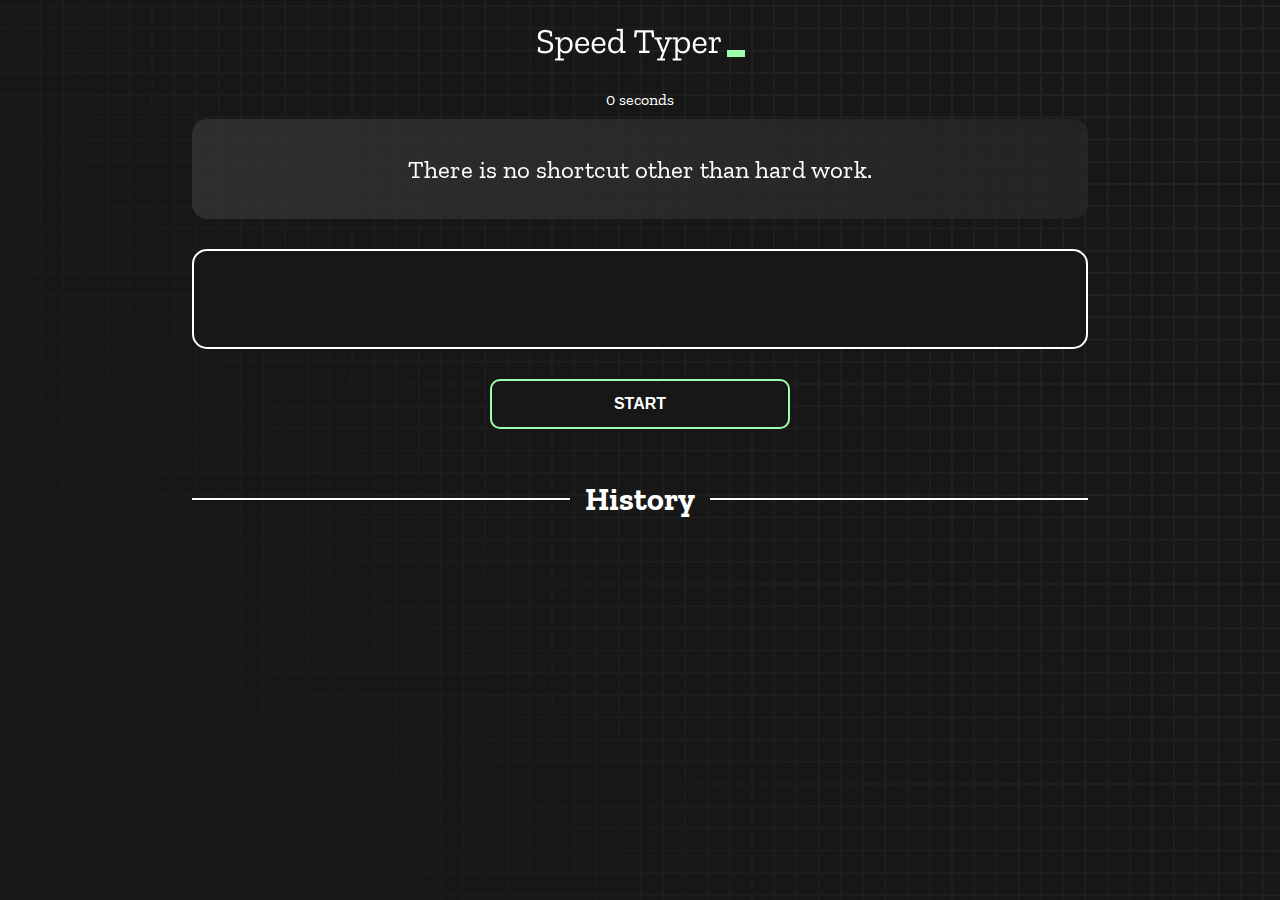
<file: SpeedMonstar/index.html>
<!DOCTYPE html>
<html lang="en">
  <head>
    <meta charset="UTF-8" />
    <meta http-equiv="X-UA-Compatible" content="IE=edge" />
    <meta name="viewport" content="width=device-width, initial-scale=1.0" />
    <title>Speed Time Checker</title>
    <link rel="stylesheet" href="styles.css" />
    <link rel="preconnect" href="https://fonts.googleapis.com" />
    <link rel="preconnect" href="https://fonts.gstatic.com" crossorigin />
    
    <link
      href="https://fonts.googleapis.com/css2?family=Zilla+Slab:wght@300;400;500&display=swap"
      rel="stylesheet"
    />
  </head>
  <body>
    <h1 class="title"><img src="./logo.png" /></h1>
    <div id="show-time">0 seconds</div>

    <div class="box-container">
      <div id="question"></div>

      <div id="display" class="inactive"></div>

      <div class="buttons">
        <button id="start">START</button>
      </div>

      <div class="divider-container">
        <div class="line"></div>
        <h1 class="title2">History</h1>
        <div class="line"></div>
      </div>
      <div id="histories"></div>
    </div>

    <div id="countdown"></div>
    <div id="modal-background" class="hidden"></div>
    <div id="result"  class="hidden"></div>

    <script src="./history.js"></script>
    <script src="./script.js"></script>
  </body>
</html>
</file>
<file: SpeedMonstar/styles.css>
* {
  padding: 0;
  margin: 0;
  box-sizing: border-box;
}

body {
  background-image: url("./bg.png");
  background-size: cover;
  background-position: left top;
  font-family: "Zilla Slab", serif;
}

.box-container {
  width: 70%;
  margin: 0 auto;
}

#question {
  height: 100px;
  display: flex;
  align-items: center;
  justify-content: center;
  color: white;
  font-size: 25px;
  border-radius: 15px;
  background: rgb(255, 255, 255);
  background: linear-gradient(
    92.49deg,
    rgba(255, 255, 255, 0.1) 0.18%,
    rgba(255, 255, 255, 0.05) 99.85%
  );
  backdrop-filter: blur(5px);
  margin-bottom: 30px;
}

#display {
  height: 100px;
  display: flex;
  flex-wrap: wrap;
  align-items: center;
  padding-left: 5rem;
  color: white;
  font-size: 32px;
  background-color: #171717;
  border: 2px solid #9dffad;
  border-radius: 15px;
}

#countdown {
  position: fixed;
  height: 100vh;
  width: 100vw;
  background-color: rgba(0, 0, 0, 0.8);
  top: 0;
  left: 0;
  display: flex;
  align-items: center;
  justify-content: center;
  font-size: 3rem;
  color: white;
  display: none;
}
#result {
  position: fixed;
  top: 50%; 
  left: 50%;
  transform: translate(-50%, -50%);
  height: 250px;
  width: 400px;
  background-color: #171717;
  border-radius: 15px;
  border: 2px solid #9dffad;
  color: white;
  text-align: center;
  padding: 2rem;
}
#show-time{
  text-align: center;
  color: white;
  margin: 10px 0;
}

.green {
  color: #9dffad;
}
.red {
  color: #eb6565;
}
.bold {
  font-weight: 700;
}
.inactive {
  border: 2px solid white !important;
}
.hidden {
  display: none;
}
.title {
  text-align: center;
  color: white;
  margin: 20px 0;
}

.divider-container {
  height: 80px;
  display: flex;
  justify-content: center;
  align-items: center;
  gap: 15px;
  margin: 0 auto;
}

.line {
  height: 2px;
  background: white;
  width: 100%;
}

.title2 {
  color: white;
  display: block;
}

.buttons {
  display: flex;
  justify-content: center;
  margin: 30px 0;
}
button {
  padding: 10px 20px;
  border: none;
  font-size: 16px;
  font-weight: bold;
  width: 300px;
  height: 50px;
  color: white;
  background-color: #171717;
  border-radius: 10px;
  border: 2px solid #9dffad;
  cursor: pointer;
}

#histories {
  display: grid;
  grid-template-columns: 1fr 1fr 1fr;
  grid-gap: 10px;
}

.card {
  width: 100%;
  height: 100%;
  padding: 50px;
  display: grid;
  justify-content: space-between;
  align-items: center;
  padding: 20px 30px;
  color: white;
  border-radius: 15px;
  background: rgb(255, 255, 255);
  background: linear-gradient(
    92.49deg,
    rgba(255, 255, 255, 0.1) 0.18%,
    rgba(255, 255, 255, 0.05) 99.85%
  );
  backdrop-filter: blur(5px);
  margin-bottom: 30px;
}


#modal-background {
  background: rgb(255, 255, 255);
  background: linear-gradient(
    92.49deg,
    rgba(255, 255, 255, 0.1) 0.18%,
    rgba(255, 255, 255, 0.05) 99.85%
  );
  backdrop-filter: blur(5px);
  height: 100vh;
  width: 100%;
  position: fixed;
  top: 0;
}

@media only screen and (max-width: 800px) {
  .box-container {
    padding: 0 20px;
    width: 100%;
  }
  .card {
    flex-direction: column;
  }

  
#histories {
  display: flex;
  flex-wrap: wrap;
  justify-content: space-around;

}

}
</file>
